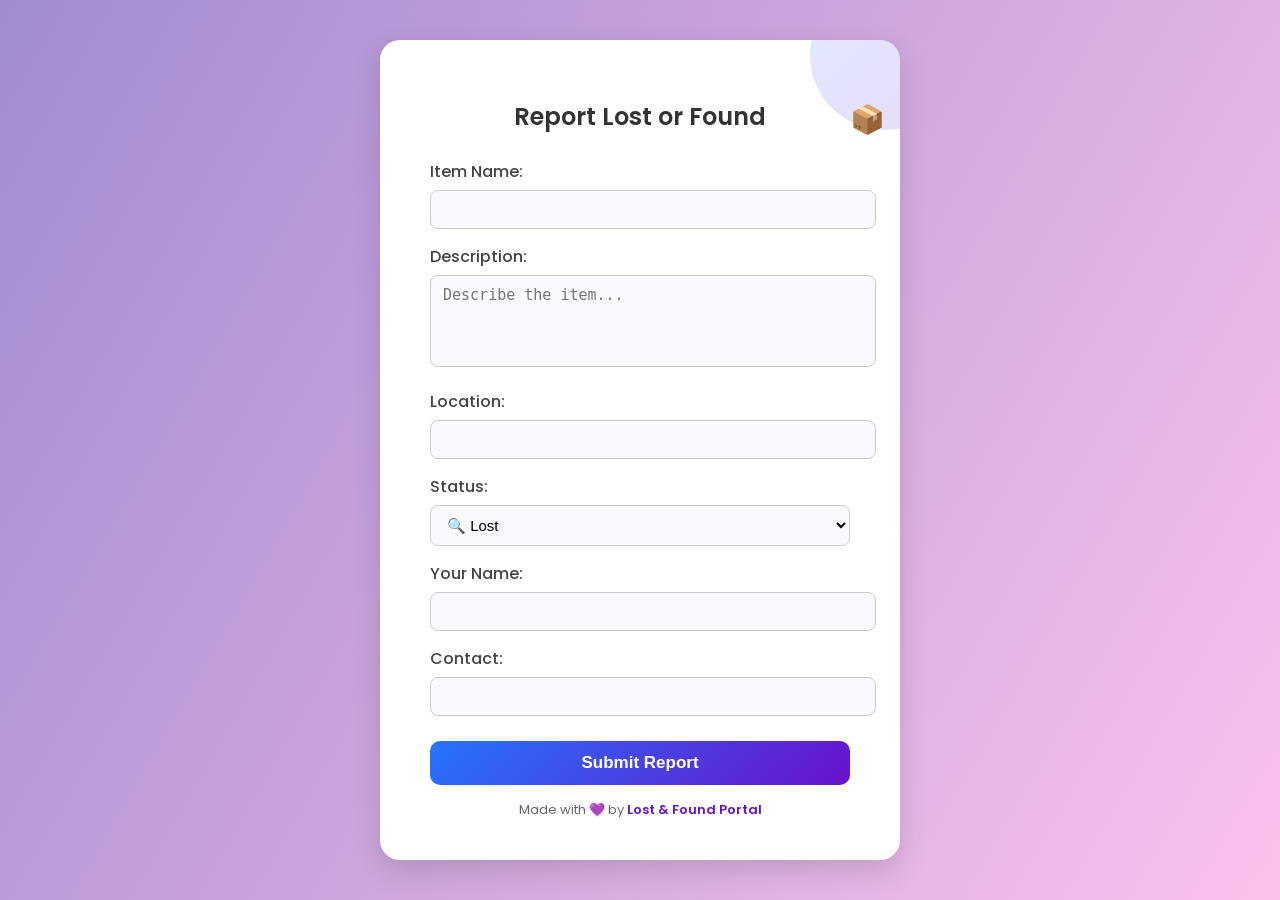
<file: templates/add_item.html>
<!DOCTYPE html>
<html>
<head>
  <title>Report Lost or Found Item</title>
  <style>
    @import url('https://fonts.googleapis.com/css2?family=Poppins:wght@400;600&display=swap');

    body {
      font-family: 'Poppins', sans-serif;
      background: linear-gradient(120deg, #a18cd1, #fbc2eb);
      display: flex;
      justify-content: center;
      align-items: center;
      height: 100vh;
      margin: 0;
    }

    .container {
      background: #fff;
      padding: 40px 50px;
      border-radius: 20px;
      box-shadow: 0 10px 30px rgba(0, 0, 0, 0.15);
      width: 420px;
      position: relative;
      overflow: hidden;
      transition: transform 0.3s ease;
    }

    .container::before {
      content: '';
      position: absolute;
      top: -60px;
      right: -60px;
      width: 150px;
      height: 150px;
      background: linear-gradient(135deg, #2575fc, #6a11cb);
      border-radius: 50%;
      opacity: 0.15;
    }

    .container:hover {
      transform: translateY(-5px);
      box-shadow: 0 15px 35px rgba(0, 0, 0, 0.2);
    }

    h2 {
      text-align: center;
      color: #333;
      margin-bottom: 25px;
      font-weight: 600;
      position: relative;
    }

    h2::after {
      content: "📦";
      position: absolute;
      right: -35px;
      font-size: 28px;
      animation: bounce 2s infinite;
    }

    @keyframes bounce {
      0%, 100% { transform: translateY(0); }
      50% { transform: translateY(-5px); }
    }

    label {
      display: block;
      margin-top: 15px;
      color: #444;
      font-weight: 500;
    }

    input[type="text"],
    textarea,
    select {
      width: 100%;
      padding: 10px 12px;
      margin-top: 6px;
      border: 1px solid #ccc;
      border-radius: 8px;
      font-size: 15px;
      outline: none;
      transition: 0.3s ease;
      background: #f9f9ff;
    }

    input[type="text"]:focus,
    textarea:focus,
    select:focus {
      border-color: #6a11cb;
      box-shadow: 0 0 5px rgba(106, 17, 203, 0.3);
      background: #fff;
    }

    textarea {
      resize: none;
      height: 70px;
    }

    .btn {
      margin-top: 25px;
      width: 100%;
      background: linear-gradient(135deg, #2575fc, #6a11cb);
      color: #fff;
      padding: 12px;
      border: none;
      border-radius: 10px;
      font-size: 17px;
      font-weight: 600;
      cursor: pointer;
      transition: transform 0.25s ease, box-shadow 0.25s ease;
    }

    .btn:hover {
      transform: translateY(-2px);
      box-shadow: 0 8px 20px rgba(37, 117, 252, 0.4);
    }

    .footer {
      text-align: center;
      font-size: 13px;
      color: #666;
      margin-top: 15px;
    }

    .footer span {
      color: #6a11cb;
      font-weight: 600;
    }
  </style>
</head>
<body>
  <div class="container">
    <h2>Report Lost or Found</h2>
    <form action="/add_item" method="POST">
      <label>Item Name:</label>
      <input type="text" name="item_name" required>

      <label>Description:</label>
      <textarea name="description" placeholder="Describe the item..."></textarea>

      <label>Location:</label>
      <input type="text" name="location" required>

      <label>Status:</label>
      <select name="status">
        <option value="Lost">🔍 Lost</option>
        <option value="Found">🎉 Found</option>
      </select>

      <label>Your Name:</label>
      <input type="text" name="reporter_name" required>

      <label>Contact:</label>
      <input type="text" name="reporter_contact" required>

      <button type="submit" class="btn">Submit Report</button>
    </form>
    <div class="footer">
      Made with 💜 by <span>Lost & Found Portal</span>
    </div>
  </div>
</body>
</html>
</file>
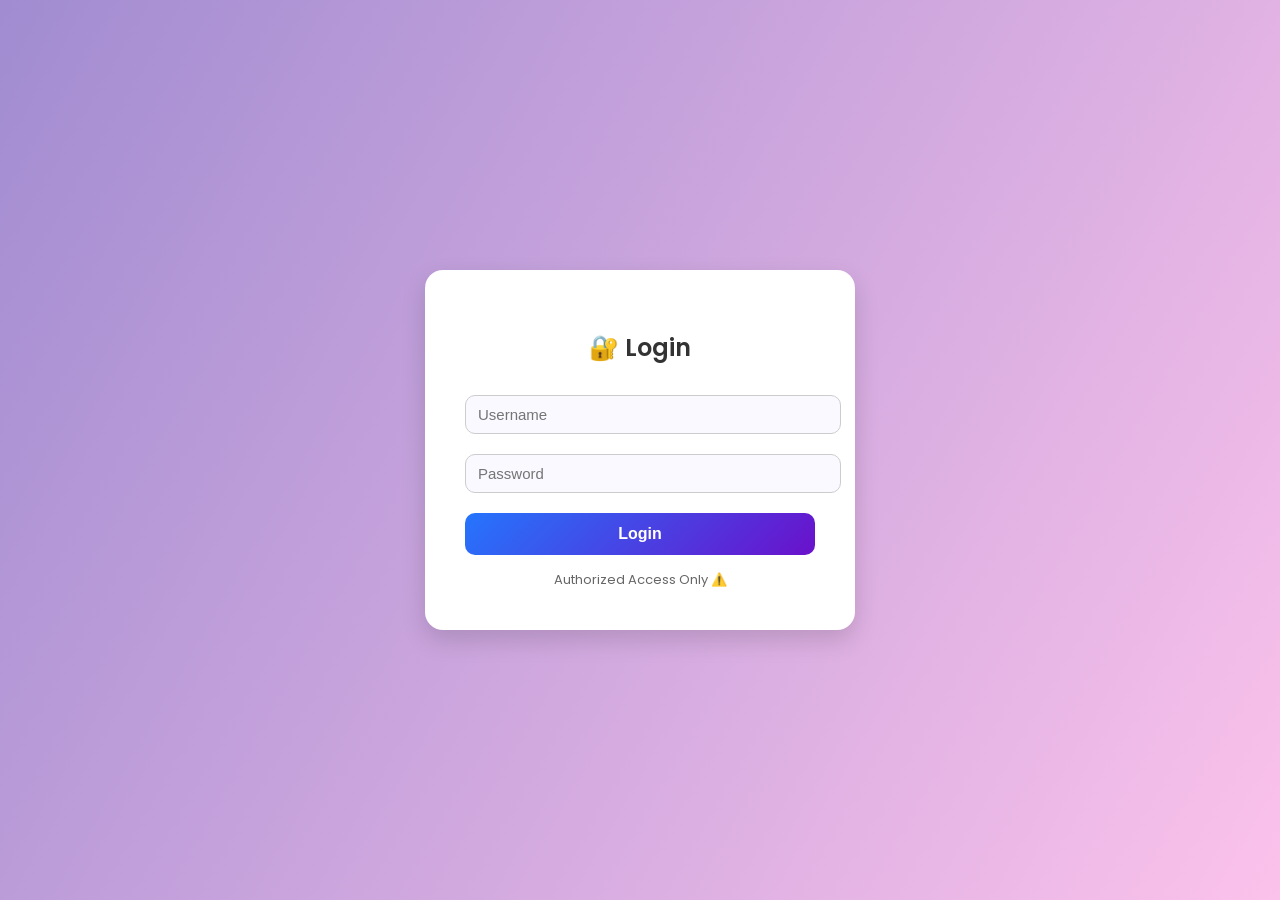
<file: templates/login.html>
<!DOCTYPE html>
<html lang="en">
<head>
  <meta charset="UTF-8">
  <title>Login | Lost & Found</title>
  <style>
    @import url('https://fonts.googleapis.com/css2?family=Poppins:wght@400;600&display=swap');

    body {
      font-family: 'Poppins', sans-serif;
      background: linear-gradient(120deg, #a18cd1, #fbc2eb);
      display: flex;
      justify-content: center;
      align-items: center;
      height: 100vh;
      margin: 0;
    }

    .login-container {
      background: #fff;
      padding: 40px;
      border-radius: 18px;
      box-shadow: 0 10px 25px rgba(0, 0, 0, 0.15);
      width: 350px;
      text-align: center;
      position: relative;
      overflow: hidden;
    }

    h2 {
      margin-bottom: 20px;
      color: #333;
      font-weight: 600;
    }

    input[type="text"], input[type="password"] {
      width: 100%;
      padding: 10px 12px;
      margin: 10px 0;
      border: 1px solid #ccc;
      border-radius: 10px;
      font-size: 15px;
      outline: none;
      background: #f9f9ff;
      transition: 0.3s ease;
    }

    input:focus {
      border-color: #6a11cb;
      box-shadow: 0 0 6px rgba(106, 17, 203, 0.3);
      background: #fff;
    }

    button {
      width: 100%;
      padding: 12px;
      border: none;
      border-radius: 10px;
      background: linear-gradient(135deg, #2575fc, #6a11cb);
      color: white;
      font-size: 16px;
      font-weight: 600;
      margin-top: 10px;
      cursor: pointer;
      transition: all 0.3s ease;
    }

    button:hover {
      transform: translateY(-2px);
      box-shadow: 0 8px 18px rgba(37, 117, 252, 0.4);
    }

    .footer {
      margin-top: 15px;
      font-size: 13px;
      color: #666;
    }
  </style>
</head>
<body>
  <div class="login-container">
    <h2>🔐 Login</h2>
    <form action="/login" method="POST">
      <input type="text" name="username" placeholder="Username" required>
      <input type="password" name="password" placeholder="Password" required>
      <button type="submit">Login</button>
    </form>
    <div class="footer">
      Authorized Access Only ⚠️
    </div>
  </div>
</body>
</html>
</file>
